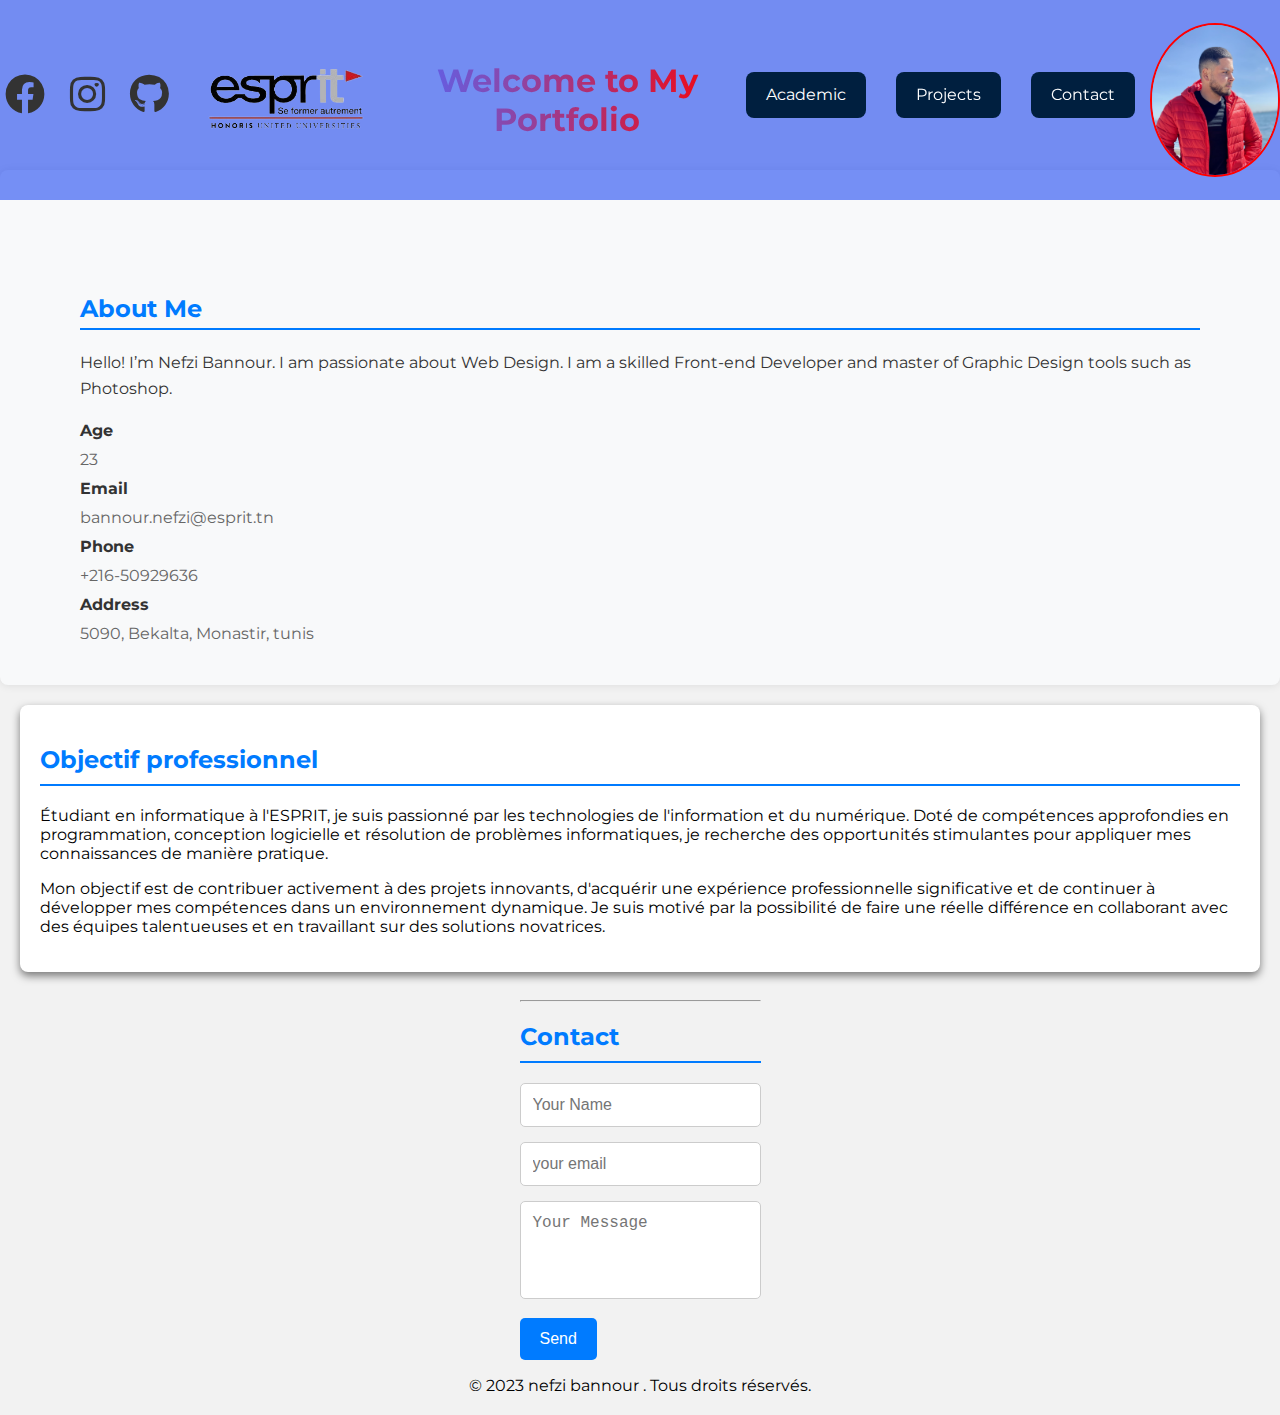
<file: index.html>
<!DOCTYPE html>
<html lang="fr">
<head>
    <link rel="stylesheet" href="https://cdnjs.cloudflare.com/ajax/libs/font-awesome/6.0.0/css/all.min.css">
    <meta charset="UTF-8">
    <meta name="viewport" content="width=device-width, initial-scale=1.0">
    <link rel="stylesheet" href="https://fonts.googleapis.com/css2?family=Montserrat:wght@400;700&display=swap">
    <title>Accueil</title>
    <link rel="stylesheet" href="new.css">
</head>
<body>
    <div class="content">
        <button id="scrollTopBtn">Go to Top</button>
    </div>
    <script>
        document.addEventListener("DOMContentLoaded", function () {
            var scrollTopBtn = document.getElementById("scrollTopBtn");

            scrollTopBtn.addEventListener("click", function () {
                window.scrollTo({
                    top: 0,
                    behavior: "smooth"
                });
            });

            window.addEventListener("scroll", function () {
                scrollTopBtn.style.display = window.scrollY > 20 ? "block" : "none";
            });
        });
    </script>

    <header id="navbar">
        <div class="container">
            <div class="my-3">
                <div class="footer-nav">
                    <nav role="navigation">
                        <ul class="nav justify-content-center">
                            <li class="nav-item social-item"><a class="nav-link" href="https://www.facebook.com/profile.php?id=100004245316400" title="Facebook"><i class="fab fa-facebook"></i><span class="menu-title sr-only">Facebook</span></a></li>
                            <li class="nav-item social-item"><a class="nav-link" href="https://www.instagram.com/" title="Instagram"><i class="fab fa-instagram"></i><span class="menu-title sr-only">Instagram</span></a></li>
                            <li class="nav-item social-item"><a class="nav-link" href="https://github.com" title="Github"><i class="fab fa-github"></i><span class="menu-title sr-only">Github</span></a></li>
                        </ul>
                    </nav>
                </div>
            </div>
        </div>
        <img src="image/esprit-removebg-preview.png" alt="ESPRIT Logo" width="250" height="70"> 
        <h1>Welcome to My Portfolio</h1>
        <nav>
            <ul class="btn-box">
                <li><a class="btn" href="academic.html">Academic</a></li>
                <li><a class="btn" href="projects.html">Projects</a></li>
                <li><a class="btn" href="#contact-me">Contact</a></li>
            </ul>
        </nav>
        <img src="image/hello.jpg" alt="Profile Image" width="150" height="170" class="profile-image">
    </header>

    <div class="about-section pt-4 px-3 px-lg-4 mt-1">
        <div class="row">
            <div class="col-md-6">
                <h2 class="h3 mb-3">About Me</h2>
                <p>Hello! I’m Nefzi Bannour. I am passionate about Web Design. I am a skilled Front-end Developer and master of Graphic Design tools such as Photoshop.</p>
            </div>
            <div class="col-md-5 offset-md-1">
                <div class="row mt-2">
                    <div class="col-sm-4">
                        <div class="pb-1">Age</div>
                    </div>
                    <div class="col-sm-8">
                        <div class="pb-1 text-secondary">23</div>
                    </div>
                    <div class="col-sm-4">
                        <div class="pb-1">Email</div>
                    </div>
                    <div class="col-sm-8">
                        <div class="pb-1 text-secondary">bannour.nefzi@esprit.tn</div>
                    </div>
                    <div class="col-sm-4">
                        <div class="pb-1">Phone</div>
                    </div>
                    <div class="col-sm-8">
                        <div class="pb-1 text-secondary">+216-50929636</div>
                    </div>
                    <div class="col-sm-4">
                        <div class="pb-1">Address</div>
                    </div>
                    <div class="col-sm-8">
                        <div class="pb-1 text-secondary">5090, Bekalta, Monastir, tunis</div>
                    </div>
                </div>
            </div>
        </div>
    </div>

    <section class="professional-objective">
        <h2>Objectif professionnel</h2>
        <p>Étudiant en informatique à l'ESPRIT, je suis passionné par les technologies de l'information et du numérique. Doté de compétences approfondies en programmation, conception logicielle et résolution de problèmes informatiques, je recherche des opportunités stimulantes pour appliquer mes connaissances de manière pratique.</p>
        <p>Mon objectif est de contribuer activement à des projets innovants, d'acquérir une expérience professionnelle significative et de continuer à développer mes compétences dans un environnement dynamique. Je suis motivé par la possibilité de faire une réelle différence en collaborant avec des équipes talentueuses et en travaillant sur des solutions novatrices.</p>
    </section>

    <section id="contact-me">
        <hr class="d-print-none"/>
        <div class="contant-section px-3 px-lg-4 pb-4" id="contact">
            <h2 class="h3 text mb-3">Contact</h2>
            <div class="row">
                <div class="col-md-7 d-print-none">
                    <form action="https://gmail.com/send-email" method="POST" id="contact-form">

                        <div class="row">
                            <div class="col-6">
                                <input class="form-control" type="text" id="name" name="name" placeholder="Your Name" required>
                            </div>
                            <div class="col-6">
                                <input class="form-control" type="email" id="email" name="_replyto" placeholder="your email" required>
                            </div>
                        </div>
                        <div class="form-group my-2">
                            <textarea class="form-control" style="resize: none;" id="message" name="message" rows="4" placeholder="Your Message" required></textarea>
                        </div>
                        <button class="btn btn-primary mt-2" type="submit">Send</button>
                    </form>
                </div>
            </div>
        </div>
    </section>

    <footer>
        <p>&copy; 2023 nefzi bannour . Tous droits réservés.</p>
    </footer>
    <script>
        document.addEventListener("DOMContentLoaded", function () {
            var contactForm = document.getElementById("contact-form");

            if (contactForm) {
                contactForm.addEventListener("submit", function (event) {
                    event.preventDefault();
                    var userInput = prompt("Veuillez entrer une information supplémentaire (facultatif):");
                    if (userInput !== null) {
                        alert("Formulaire soumis avec succès!\nInformation supplémentaire : " + userInput);
                        contactForm.reset();
                    } else {
                        alert("Formulaire soumis avec succès!");
                        contactForm.reset();
                    }
                });
            }
        });
    </script>
</body>
</html>
</file>
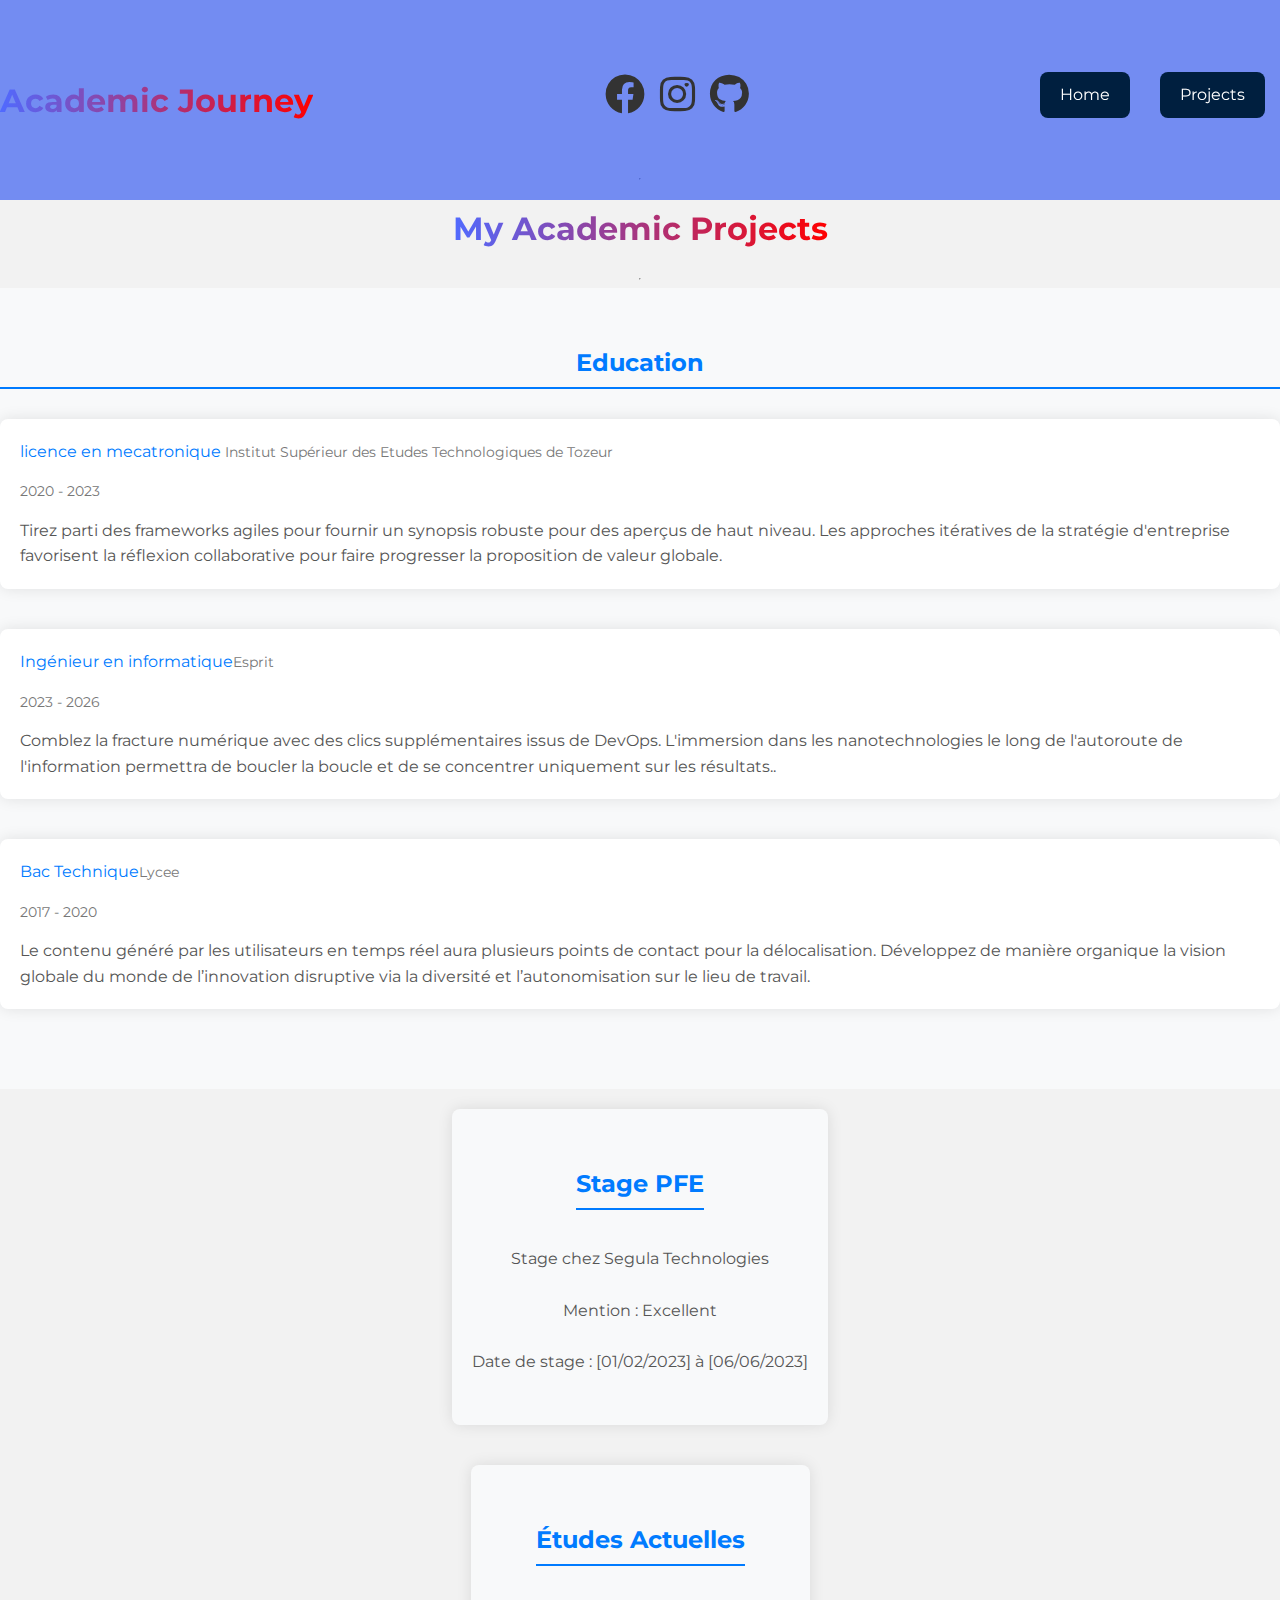
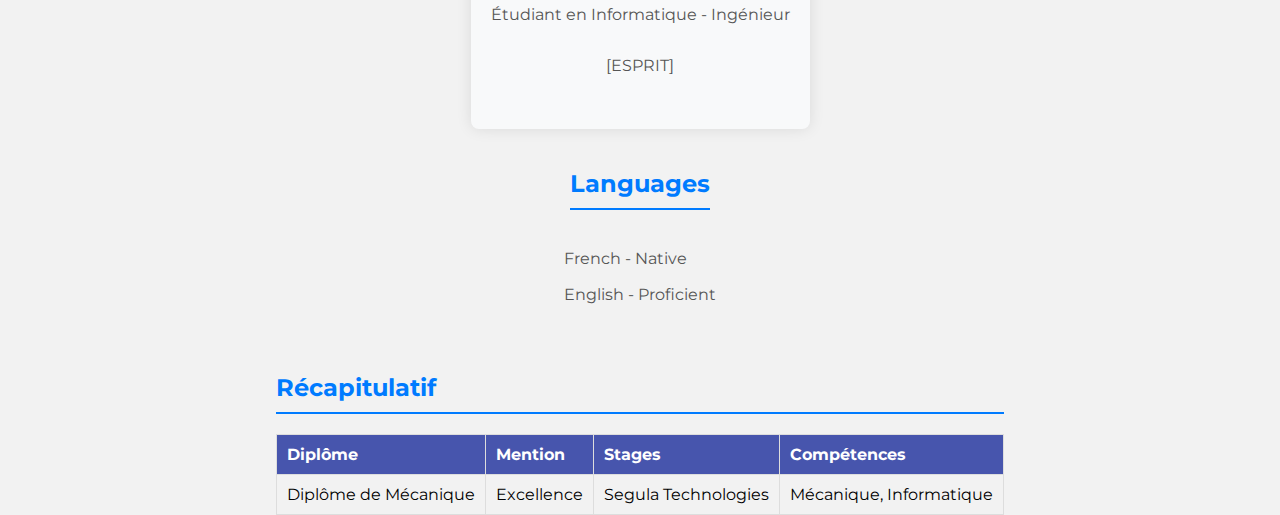
<file: academic.html>
<!DOCTYPE html>
<html lang="fr">
<head>
    <link rel="stylesheet" href="https://cdnjs.cloudflare.com/ajax/libs/font-awesome/6.0.0/css/all.min.css">
    <link rel="stylesheet" href="https://fonts.googleapis.com/css2?family=Montserrat:wght@400;700&display=swap">
    <link rel="stylesheet" href="new.css">
    <meta charset="UTF-8">
    <meta name="viewport" content="width=device-width, initial-scale=1.0">
    <title>Academic Journey</title>
</head>
<body>
    <div class="content"></div>

    <button id="scrollTopBtn">Top</button>

    <script>
        document.addEventListener("DOMContentLoaded", function () {
            var scrollTopBtn = document.getElementById("scrollTopBtn");
        
            scrollTopBtn.addEventListener("click", function () {
                window.scrollTo({
                    top: 0,
                    behavior: "smooth"
                });
            });
        
            window.addEventListener("scroll", function () {
                if (document.body.scrollTop > 20 || document.documentElement.scrollTop > 20) {
                    scrollTopBtn.style.display = "block";
                } else {
                    scrollTopBtn.style.display = "none";
                }
            });
        });
    </script>

    <header id="navbar">
        <h1>Academic Journey</h1>
        <div class="container">
            <div class="my-3">
              <div class="footer-nav">
                <nav role="navigation">
                  <ul class="nav justify-content-center">
                    <li class="nav-item"><a class="nav-link" href="https://www.facebook.com/profile.php?id=100004245316400" title="Facebook"><i class="fab fa-facebook"></i><span class="menu-title sr-only">Facebook</span></a>
                    </li>
                    <li class="nav-item"><a class="nav-link" href="https://www.instagram.com/" title="Instagram"><i class="fab fa-instagram"></i><span class="menu-title sr-only">Instagram</span></a>
                    </li>
                    <li class="nav-item"><a class="nav-link" href="https://github.com" title="Github"><i class="fab fa-github"></i><span class="menu-title sr-only">Github</span></a>
                    </li>
                  </ul>
                </nav>
              </div>
            </div>
          </div>
    
        <nav>
            <ul class="btn-box">
                <li><a class="btn" href="index.html">Home</a></li>
                <li><a class="btn" href="projects.html">Projects</a></li>
            </ul>
        </nav>
    </header>

    <hr>
    <h1>My Academic Projects</h1>
    <hr>
    <div class="education-section px-3 px-lg-4 pb-4">
        <h2 class="h3 mb-4">Education</h2>
        <div class="timeline">
          <div class="timeline-card timeline-card-success card shadow-sm">
            <div class="card-body">
              <div class="h5 mb-1">licence en mecatronique <span class="text-muted h6">Institut Supérieur des Etudes Technologiques de Tozeur</span></div>
              <div class="text-muted text-small mb-2">2020 - 2023</div>
              <div>Tirez parti des frameworks agiles pour fournir un synopsis robuste pour des aperçus de haut niveau. Les approches itératives de la stratégie d'entreprise favorisent la réflexion collaborative pour faire progresser la proposition de valeur globale.</div>
            </div>
          </div>
          <div class="timeline-card timeline-card-success card shadow-sm">
            <div class="card-body">
              <div class="h5 mb-1">Ingénieur en informatique<span class="text-muted h6">Esprit</span></div>
              <div class="text-muted text-small mb-2">2023 - 2026</div>
              <div>Comblez la fracture numérique avec des clics supplémentaires issus de DevOps. L'immersion dans les nanotechnologies le long de l'autoroute de l'information permettra de boucler la boucle et de se concentrer uniquement sur les résultats..</div>
            </div>
          </div>
          <div class="timeline-card timeline-card-success card shadow-sm">
            <div class="card-body">
              <div class="h5 mb-1">Bac Technique<span class="text-muted h6">Lycee</span></div>
              <div class="text-muted text-small mb-2">2017 - 2020</div>
              <div>Le contenu généré par les utilisateurs en temps réel aura plusieurs points de contact pour la délocalisation. Développez de manière organique la vision globale du monde de l’innovation disruptive via la diversité et l’autonomisation sur le lieu de travail.</div>
            </div>
          </div>
        </div>
      </div>
<section class="about">
    <h2>Stage PFE</h2>
    <p>Stage chez Segula Technologies</p>
    <p>Mention : Excellent</p>
    <p>Date de stage : [01/02/2023] à [06/06/2023]</p>
</section>
<section class="about">
    <h2>Études Actuelles</h2>
    <p>Étudiant en Informatique - Ingénieur</p>
    <p>[ESPRIT]</p>
</section>
    <h2>Languages</h2>
    <ul>
        <li>French - Native</li>
        <li>English - Proficient</li>
    </ul>

    <section id="tableau">
        <h2>Récapitulatif</h2>
        <table>
            <tr>
                <th>Diplôme</th>
                <th>Mention</th>
                <th>Stages</th>
                <th>Compétences</th>
            </tr>
            <tr>
                <td>Diplôme de Mécanique</td>
                <td>Excellence</td>
                <td>Segula Technologies</td>
                <td>Mécanique, Informatique</td>
            </tr>
        </table>
    </section>
</body>
</html>
</file>
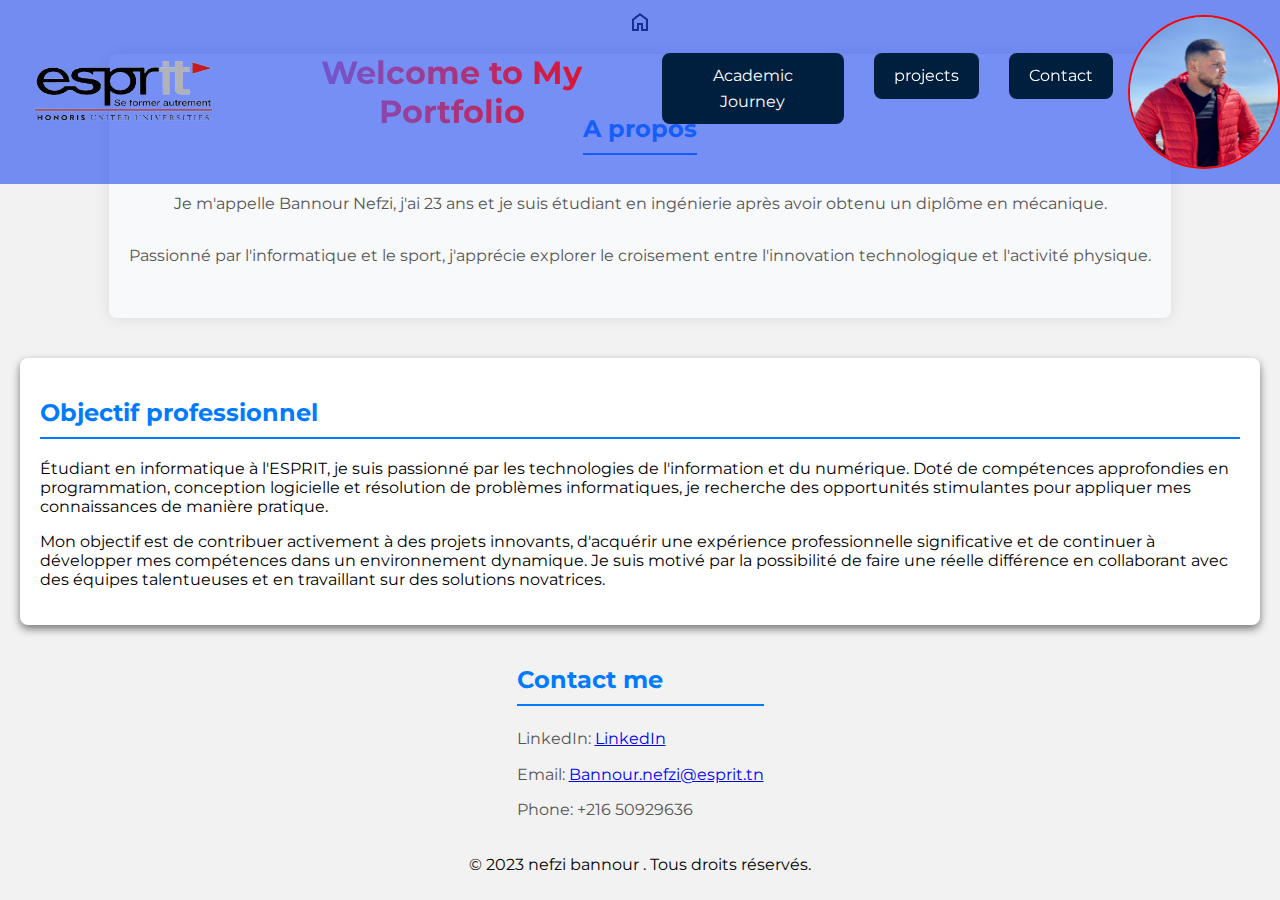
<file: atelier.html>
<!DOCTYPE html>
<html lang="fr">
<head>
    <img src="image/home_FILL0_wght400_GRAD0_opsz24.png" alt="home Logo"> 
    <link rel="stylesheet" href="https://fonts.googleapis.com/css2?family=Montserrat:wght@400;700&display=swap">
    <meta charset="UTF-8">
    <meta name="viewport" content="width=device-width, initial-scale=1.0">
    <title>Accueil</title>
	<link rel="stylesheet" href="new.css">
</head>
<body>
        <header>
        <img src="image/esprit-removebg-preview.png" alt="ESPRIT Logo" width="250" height="70"> 
        <h1>Welcome to My Portfolio</h1>
        <nav>
            <ul class="btn-box">
                <li><a class="btn" href="academic.html">Academic Journey</a></li>
                <li><a class="btn" href="projects.html">projects</a></li>
                <li><a class="btn" href="#contact-me">Contact</a>
            </ul>
        </nav>
        <img src="image/hello.jpg" alt="Profile Image" width="150" height="170" class="profile-image">
    </header>

    <section class="about">
        <h2>A propos</h2>
        <p>Je m'appelle Bannour Nefzi, j'ai 23 ans et je suis étudiant en ingénierie après avoir obtenu un diplôme en mécanique.</p>
        <p>Passionné par l'informatique et le sport, j'apprécie explorer le croisement entre l'innovation technologique et l'activité physique.</p>
    </section>

    <section class="professional-objective">
        <h2>Objectif professionnel</h2>
        <p>Étudiant en informatique à l'ESPRIT, je suis passionné par les technologies de l'information et du numérique. Doté de compétences approfondies en programmation, conception logicielle et résolution de problèmes informatiques, je recherche des opportunités stimulantes pour appliquer mes connaissances de manière pratique.</p>
        <p>Mon objectif est de contribuer activement à des projets innovants, d'acquérir une expérience professionnelle significative et de continuer à développer mes compétences dans un environnement dynamique. Je suis motivé par la possibilité de faire une réelle différence en collaborant avec des équipes talentueuses et en travaillant sur des solutions novatrices.</p>
    </section>

    <section id="contact-me">
        <h2>Contact me</h2>
        <ul>
            <li>LinkedIn: <a href="https://www.linkedin.com/in/bannour.nefzi" target="_blank">LinkedIn</a></li>
            <li>Email: <a href="mailto:Bannour.nefzi@esprit.tn">Bannour.nefzi@esprit.tn</a></li>
            <li>Phone: +216 50929636</li>
        </ul>
    </section>

    <footer>
        <p>&copy; 2023 nefzi bannour . Tous droits réservés.</p>
    </footer>
</body>
</html>
</file>
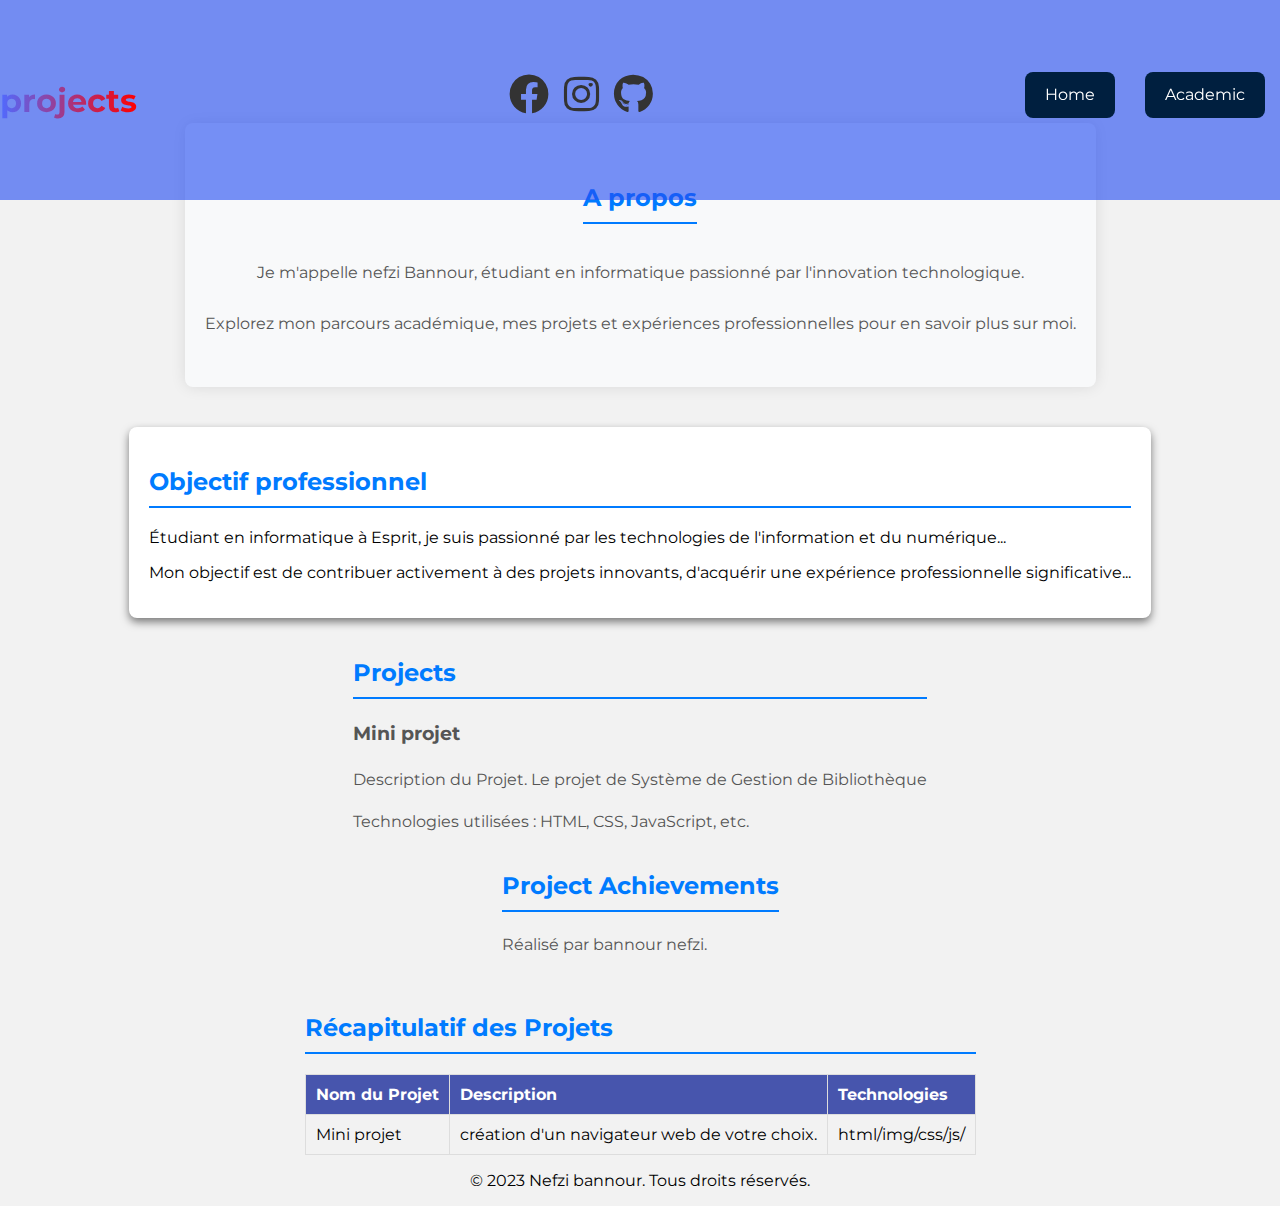
<file: projects.html>
<!DOCTYPE html>
<html lang="fr">
<head>
    <link rel="stylesheet" href="https://cdnjs.cloudflare.com/ajax/libs/font-awesome/6.0.0/css/all.min.css">
    <link rel="stylesheet" href="https://fonts.googleapis.com/css2?family=Montserrat:wght@400;700&display=swap">
    <link rel="stylesheet" href="new.css">
    <meta charset="UTF-8">
    <meta name="viewport" content="width=device-width, initial-scale=1.0">
    <title>projects</title>
</head>
<body>
    
    <button id="scrollTopBtn">Top</button>
    <script>
        document.addEventListener("DOMContentLoaded", function () {
            var scrollTopBtn = document.getElementById("scrollTopBtn");
        
            scrollTopBtn.addEventListener("click", function () {
                window.scrollTo({
                    top: 0,
                    behavior: "smooth"
                });
            });
        
            window.addEventListener("scroll", function () {
                if (document.body.scrollTop > 20 || document.documentElement.scrollTop > 20) {
                    scrollTopBtn.style.display = "block";
                } else {
                    scrollTopBtn.style.display = "none";
                }
            });
        });
        </script>
    <header id="navbar">
        <h1>projects</h1>
        <div class="container">
            <div class="my-3">
              <div class="footer-nav">
                <nav role="navigation">
                  <ul class="nav justify-content-center">
                    <li class="nav-item"><a class="nav-link" href="https://www.facebook.com/profile.php?id=100004245316400" title="Facebook"><i class="fab fa-facebook"></i><span class="menu-title sr-only">Facebook</span></a>
                    </li>
                    <li class="nav-item"><a class="nav-link" href="https://www.instagram.com/" title="Instagram"><i class="fab fa-instagram"></i><span class="menu-title sr-only">Instagram</span></a>
                    </li>
                    <li class="nav-item"><a class="nav-link" href="https://github.com" title="Github"><i class="fab fa-github"></i><span class="menu-title sr-only">Github</span></a>
                    </li>
                  </ul>
                </nav>
              </div>
            </div>
          </div>
        
        <nav>
            <ul class="btn-box">
                <li><a  class="btn" href="index.html">Home</a></li>
                <li><a class="btn" href="academic.html">Academic</a></li>
            </ul>
        </nav>
    </header>
    <h2></h2>
    <p>                                                                              
                                                   
                                                              
        
        
                           
                                     
                              .</p>
    <section class="about">
        <h2>A propos</h2>
        <p>Je m'appelle nefzi Bannour, étudiant en informatique passionné par l'innovation technologique.</p>
        <p>Explorez mon parcours académique, mes projets et expériences professionnelles pour en savoir plus sur moi.</p>
    </section>

    <section class="professional-objective">
        <h2>Objectif professionnel</h2>
        <p>Étudiant en informatique à Esprit, je suis passionné par les technologies de l'information et du numérique...</p>
        <p>Mon objectif est de contribuer activement à des projets innovants, d'acquérir une expérience professionnelle significative...</p>
    </section>

    <section class="projects">
        <h2>Projects</h2>
        <ul>
            <li>
                <h3>Mini projet</h3>
                <p>Description du Projet. Le projet de Système de Gestion 
                    de Bibliothèque
                     </p>
                <p>Technologies utilisées : HTML, CSS, JavaScript, etc.</p>
            </li>
        </ul>
    </section>

    <section class="project-achievements">
        <h2>Project Achievements</h2>
        <ul>
            <li>Réalisé par bannour nefzi.</li>
        </ul>
    </section>

    <section id="tableau">
        <h2>Récapitulatif des Projets</h2>
        <table>
            <tr>
                <th>Nom du Projet</th>
                <th>Description</th>
                <th>Technologies</th>
            </tr>
            <tr>
                <td>Mini projet</td>
                <td>création d'un navigateur web de votre choix.</td>
                <td>html/img/css/js/</td>
            </tr>
        </table>
    </section>

    <footer>
        <p>&copy; 2023 Nefzi bannour. Tous droits réservés.</p>
    </footer>
</body>
</html>
</file>
<file: new.css>
body {
  min-width: 600px;
  font-family: 'Montserrat', sans-serif;
  margin: 0;
  padding: 0;
  background-color: #f2f2f2;
  display: flex;
  flex-direction: column;
  align-items: center;
  justify-content: center;
  min-height: 100vh;
}
header {
  background-color: rgba(35, 76, 242, 0.616);
  padding: 15px;
  color: #696969;
  display: flex;
  justify-content: space-between;
  align-items: center;
  width: 100%;
  position: fixed;
  top: 0;
  z-index: 1000;
}
.social-item {
  margin-right: 10px;
}
.social-item:hover {
  transform: scale(1.2);
}

nav ul {
    list-style: none;
    margin: 0;
    padding: 0;
    display: flex;
}

nav ul li {
    margin-left: 15px;
}

nav ul li:first-child {
    margin-left: 5px;
    margin-bottom: 7px;

}

nav ul.btn-box {
    margin: 0;
    padding: 0;
    list-style: none;
    display: flex;
    justify-content: space-between;
}
nav ul.btn-box a {
    margin-right: 15px; /* Ajoute une marge à droite de chaque élément de la liste */
    font-family: 'Montserrat', sans-serif;
    text-align: center;
    position: relative;
    display: inline-flex;
    justify-content: center;
    align-items: center;
    padding: 10px 20px; /* Ajuster la taille du bouton */
    border-radius: 8px;
    background: #001f3f; /* Couleur principale du bouton */
    color: #fff;
    text-decoration: none;
    font-size: 16px;
    transition: background-color 0.3s, color 0.3s;
}

nav ul.btn-box a:hover {
    background-color: rgb(255, 42, 42); 
    color: #fff;
    outline: dotted 1px;
  outline: -webkit-focus-ring-color auto 5px; 
  text-transform: none;
  
}

.about {
    background-color: #fff;
    padding: 20px;
    margin: 20px;
    border-radius: 8px;
    box-shadow: 0 4px 8px rgba(0, 2, 5, 0.5);
    display: flex;
    flex-direction: column;
    align-items: center;
    text-align: center;
}

.content {
    margin-top: 170px;
}

h1 {
    background: linear-gradient(to right, #506aff, #ff0000);
    -webkit-background-clip: text;
    color: transparent;
    text-align: center;
}
.about1 {
    background-color: #fff;
    padding: 20px;
    margin: 20px;
    border-radius: 8px;
    box-shadow: 0 4px 8px rgba(0, 2, 5, 0.5);
    display: flex;
    flex-direction: column;
    align-items: center;
    text-align: center;
}

.about1 h2 {
    margin-bottom: 20px;
}

.about1 p {
    margin-bottom: 10px;
}
#scrollTopBtn {
    position: fixed;
    bottom: 20px;
    right: 20px;
    display: none;
    padding: 10px;
    background-color: #e80a0a;
    color: #fff;
    border: none;
    border-radius: 5px;
    cursor: pointer;
}

#scrollTopBtn:hover {
    background-color: rgb(250, 131, 131); ;
}
.content {
    margin-top: 170px;
}
#tableau {
    margin-top: 20px;
}

table {
    width: 100%;
    border-collapse: collapse;
    margin-top: 10px;
}

table, th, td {
    border: 1px solid #ddd;
}

th, td {
    padding: 10px;
    text-align: left;
}

th {
    background-color: #4755ad;
    color: #fff;
}
main {
    background-color: #ecf0f1;
    padding: 20px;
    margin: 20px;
    border-radius: 8px;
    box-shadow: 0 4px 8px rgba(0, 0, 0, 0.1);
}

.profile-image {
    border-radius: 50%;
    width: 150px;
    height: 150px;
}

.professional-objective {
    background-color: #fff;
    padding: 20px;
    margin: 20px;
    border-radius: 8px;
    box-shadow: 0 4px 8px rgba(0, 0, -6, 0.5);
}
.container {
    width: auto;
    max-width: 90%;
    padding: 0;
    margin: auto; 
}

.my-3 li ion-icon:hover
{
    font-size: 4em; 
    opacity: 1;
}
.my-3 {
    margin-top: 3rem;
    margin-bottom: 3rem;
}
.footer-nav {
    margin-top: 1rem;
}

.nav {
    list-style: none;
    padding: 0;
    margin: 0;
}

.nav-item {
    display: inline-block;
    margin-right: rem;
}

.nav-link {
    font-size: 2.5rem;
    text-decoration: none;
    color: #333;
}
.about {
    margin-top: 20px;
}
.nav-link:hover {
    color: #ff0000;
}

.text-small {
    font-size: 20px; 
    color: #777;
    margin-top: 1rem;
}
.about-section {
    padding: 6.5rem 5rem 2rem !important; 
}
.about-section {
    background-color: #f8f9fa; 
    padding: 20px;
    border-radius: 8px;
    box-shadow: 0 0 10px rgba(0, 0, 0, 0.1); 
  }
    .about-section h2 {
    color: #007bff; /* Couleur du texte */
    border-bottom: 2px solid #007bff; 
    padding-bottom: 5px;
    margin-bottom: 20px;
  }
    .about-section p {
    font-size: 16px;
    line-height: 1.6;
    color: #333; 
  }
    .about-section .row {
    margin-top: 20px;
  }
    .about-section .col-sm-4 {
    font-weight: bold;
    color: #333; 
  }
    .about-section .col-sm-8 {
    color: #666; 
  }
    .about-section .col-sm-4,
  .about-section .col-sm-8 {
    margin-bottom: 10px;
  }
.education-section {
    background-color: #f8f9fa;
    padding: 40px 0;
  }
  
  .education-section h2 {
    color: #007bff;
    border-bottom: 2px solid #007bff;
    padding-bottom: 10px;
    margin-bottom: 30px;
    text-align: center; 
  }
  
  .timeline {
    position: relative;
  }
  
  .timeline-card {
    margin-bottom: 40px;
  }
  
  .timeline-card .card-body {
    background-color: #fff;
    border-radius: 8px;
    box-shadow: 0 0 15px rgba(0, 0, 0, 0.1);
    padding: 20px;
  }
  
  .timeline-card .h5 {
    color: #007bff;
    margin-bottom: 10px;
  }
  
  .timeline-card .text-muted {
    color: #777;
    font-size: 14px;
    margin-bottom: 15px;
  }
  
  .timeline-card div {
    color: #555;
    font-size: 16px;
    line-height: 1.6;
  }
  
  .timeline-card:hover {
    transform: translateY(-5px);
    transition: transform 0.3s ease-in-out;
  }
.about {
    background-color: #f8f9fa;
    padding: 40px 20px;
    margin-bottom: 20px;
    border-radius: 8px;
    box-shadow: 0 0 15px rgba(0, 0, 0, 0.1);
  }
  
  .about h2 {
    color: #007bff;
    border-bottom: 2px solid #007bff;
    padding-bottom: 10px;
    margin-bottom: 20px;
    text-align: center;
  }
  
  .about p {
    color: #555;
    font-size: 16px;
    line-height: 1.6;
    margin-bottom: 10px;
  }
  
  h2 {
    color: #007bff;
    border-bottom: 2px solid #007bff;
    padding-bottom: 10px;
    margin-bottom: 20px;
  }
  
  ul {
    list-style-type: none;
    padding: 0;
  }
    ul li {
    color: #555;
    font-size: 16px;
    line-height: 1.6;
    margin-bottom: 10px;
  }
  
  .about:hover {
    transform: translateY(-5px);
    transition: transform 0.3s ease-in-out;
  }
#contact-me input[type="text"],
#contact-me input[type="email"],
#contact-me textarea {
  width: 100%;
  padding: 12px;
  margin-bottom: 15px;
  border: 1px solid #ccc;
  border-radius: 5px;
  box-sizing: border-box;
  font-size: 16px;
}
#contact-me button {
  background-color: #007bff;
  color: #fff;
  padding: 12px 20px;
  border: none;
  border-radius: 5px;
  cursor: pointer;
  font-size: 16px;
}
#contact-me button:hover {
  background-color: #0056b3;
}
#contact-me input[type="text"]:focus,
#contact-me input[type="email"]:focus,
#contact-me textarea:focus {
  border: 2px solid #007bff;
  outline: none;
}
#contact-me input[type="text"]:focus::placeholder,
#contact-me input[type="email"]:focus::placeholder,
#contact-me textarea:focus::placeholder {
  color: transparent;
}
#contact-me textarea {
  position: relative;
}
#contact-me textarea ~ i {
  position: absolute;
  top: 12px;
  right: 10px;
  color: #ccc;
}
#contact-me textarea:focus ~ i {
  color: #007bff;
}  
.profile-image {
  border-radius: 50%;
  border: 2px solid #ff0000;
  transition: transform 0.3s ease-in-out;
}

.profile-image:hover {
  transform: scale(1.1);
}
</file>
